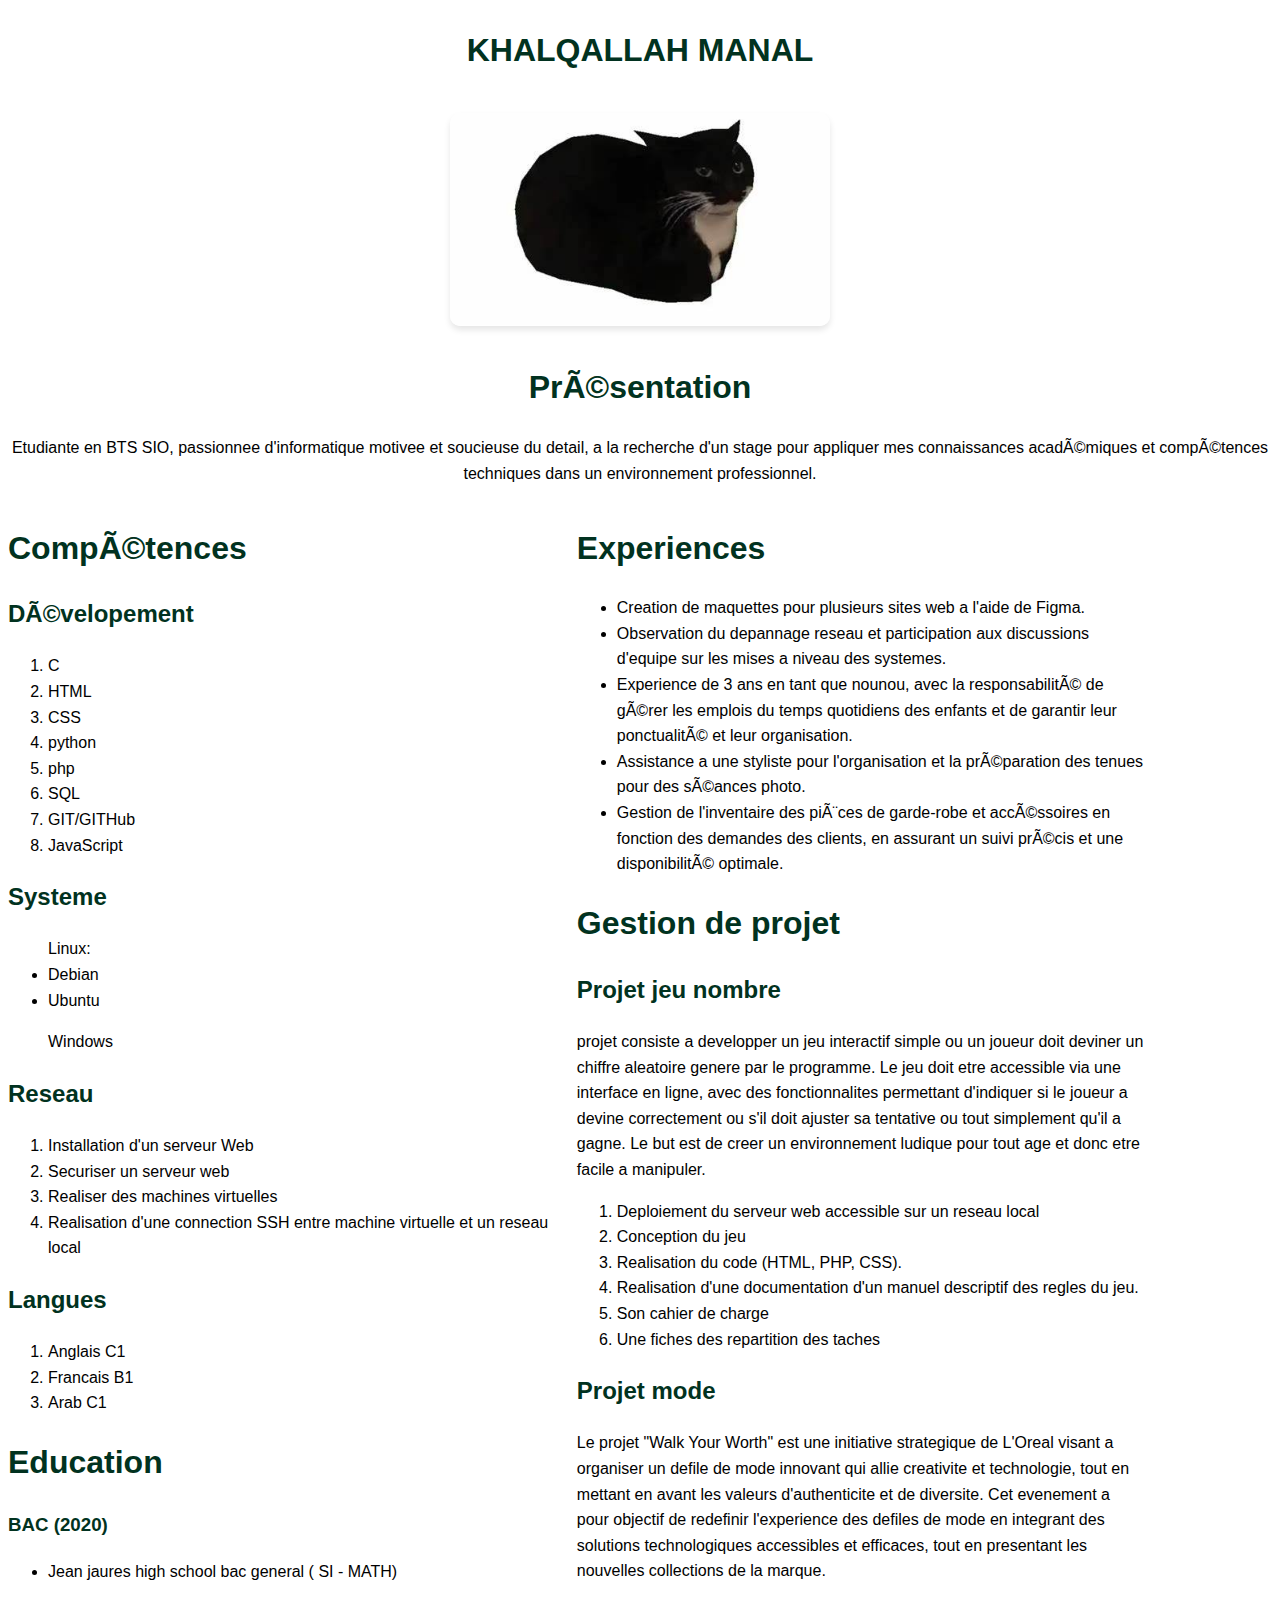
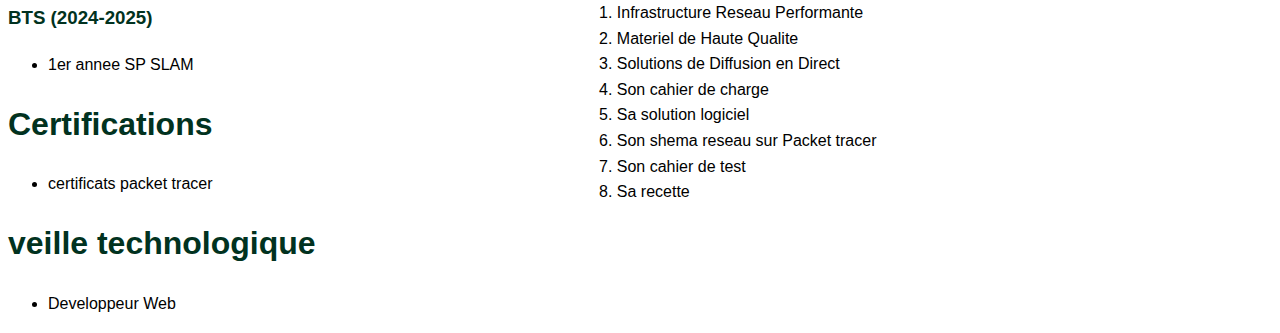
<file: index.html>
<!DOCTYPE HTML PUBLIC "-//W3C//DTD HTML 4.01 Transitional//EN"  "http://www.w3.org/TR/html4/loose.dtd">
<html>
<head>
<head>
    <title>CV</title>
    <meta http-equiv="Content-Type" content="text/html; charset=iso-8859-1">
    <meta name="description" content="Exemple de formulaire">
    <meta name="keywords" lang="fr" content="html,formulaire,boutons">
    <meta charset="UTF-8">
    <link href="cv.css" type="text/css" rel="stylesheet" media="all">
    </head>
    <html>
    <body> 

    <div class='entier'>
    </div>
    <h1 class='center'>KHALQALLAH MANAL</h1>
         <p class='center'><img src="image.png" width=30% height=30%/></p>
     <h1 class='center'>Présentation</h1>
         <p class='center'>Etudiante en BTS SIO, passionnee d'informatique motivee et soucieuse du detail, a la recherche d'un stage pour appliquer mes connaissances académiques et compétences techniques dans un environnement professionnel.</p>
    

    <div class='moitier'>
    <h1>Compétences</h1>
        <h2>Dévelopement</h2>
            <ol>
                <li>C</li>
                <li>HTML</li>
                <li>CSS</li>
                <li>python</li>
                 <li>php</li>
                 <li>SQL</li>
                 <li>GIT/GITHub</li>
                 <li>JavaScript</li>
            </ol> 
              
        <h2>Systeme</h2>
            <ul>Linux:
                <li>Debian</li>
                <li>Ubuntu</li> 
            </ul>  
            <ul>Windows</ul>  
            
        <h2>Reseau</h2>
            <ol>
                <li>Installation d'un serveur Web</li>
                <li>Securiser un serveur web</li>
                <li>Realiser des machines virtuelles</li>
                <li>Realisation d'une connection SSH entre machine virtuelle et un reseau local</li>
            </ol>
           
        <h2>Langues</h2>
            <ol>
                <li>Anglais C1</li>
                <li>Francais B1</li>
                <li>Arab C1</li>
            </ol>

         <h1>Education</h1> 
        <h3>BAC (2020)</h3>    
            <ul>
                <li>Jean jaures high school
                    bac general ( SI - MATH)</li>
            </ul>
        <h3>BTS (2024-2025)</h3>
            <ul>
                <li> 1er annee SP SLAM</li>
            </ul>   

          <h1>Certifications</h1>
        <ul>
            <li>certificats packet tracer</li>
        </ul>     
     <h1>veille technologique</h1>
        <ul>
            <li>Developpeur Web</li>
        </ul>

</div>

<div class='moitier'>
    <h1>Experiences</h2>  
        <ul>
            <li>Creation de maquettes pour plusieurs sites web a l'aide de Figma.</li>
            <li>Observation du depannage reseau et participation aux discussions d'equipe sur les mises a niveau des systemes.</li>
            <li>Experience de 3 ans en tant que nounou, avec la responsabilité de gérer les emplois du temps quotidiens des enfants et de garantir leur ponctualité et leur organisation.</li>
            <li>Assistance a une styliste pour l'organisation et la préparation des tenues pour des séances photo.</li>
            <li>Gestion de l'inventaire des pièces de garde-robe et accéssoires en fonction des demandes des clients, en assurant un suivi précis et une disponibilité optimale.</li>
        </ul>
    

    <h1>Gestion de projet</h1> 
        <h2>Projet jeu nombre</h2>
        <p>projet consiste a developper un jeu interactif simple ou un joueur doit deviner un chiffre aleatoire genere par le programme. 
            Le jeu doit etre accessible via une interface en ligne, avec des fonctionnalites permettant d'indiquer si le joueur a devine correctement ou s'il doit ajuster sa tentative ou tout simplement qu'il a gagne. Le but est de creer un environnement ludique pour tout age et donc etre facile a manipuler.</p>
            <ol>
                <li>Deploiement du serveur web accessible sur un reseau local</li>
                <li>Conception du jeu</li>
                <li>Realisation du code (HTML, PHP, CSS).</li>
                <li>Realisation d'une documentation d'un manuel descriptif des regles du jeu.</li>
                <li>Son cahier de charge</li>
                <li>Une fiches des repartition des taches</li>
            </ol>
           
        <h2>Projet mode</h2>  
        <p>Le projet "Walk Your Worth" est une initiative strategique de L'Oreal visant a organiser un defile de mode innovant qui allie creativite et technologie, tout en mettant en avant les valeurs d'authenticite et de diversite. Cet evenement a pour objectif de redefinir l'experience des defiles de mode en integrant des solutions technologiques accessibles et efficaces, tout en presentant les nouvelles collections de la marque. </p>
            <ol> 
                <li>Infrastructure Reseau Performante </li>
                <li>Materiel de Haute Qualite </li>
                <li>Solutions de Diffusion en Direct</li>
                <li>Son cahier de charge</li>
                <li>Sa solution logiciel</li>
                <li>Son shema reseau sur Packet tracer</li>
                <li>Son cahier de test</li>
                <li>Sa recette</li>
            </ol>
</div>                
  
    </body>
    </html>
</file>
<file: cv.css>
body {
  font-family: Arial, Helvetica, sans-serif;
  line-height: 1.6;
  background-color: #ffffff;
  
}


h1, h2, h3 {
  color: #013220;
  text-align: left;
}

p {
  margin-bottom: 15px;
  text-align: left;
}


img {
  border-radius: 10px;
  margin: 15px;
  box-shadow: 0px 4px 6px rgba(0, 0, 0.1, 0.1);
}


div.moitier { 
  float: left;	
  width: 45%;		
  text-align: left;
  box-shadow: #333333;
}

div.tiers {
  float: left;		
  width: 20%;		
  text-align: left;
  box-shadow: #333333;
}

div.entier { 
  text-align: center;
  float: left;		
  width: 99%;		
  background-color: #ffffff;
  padding: 2px;
  box-shadow: #333333;
}

.center{
  text-align: center;
  display: center;
}
</file>
